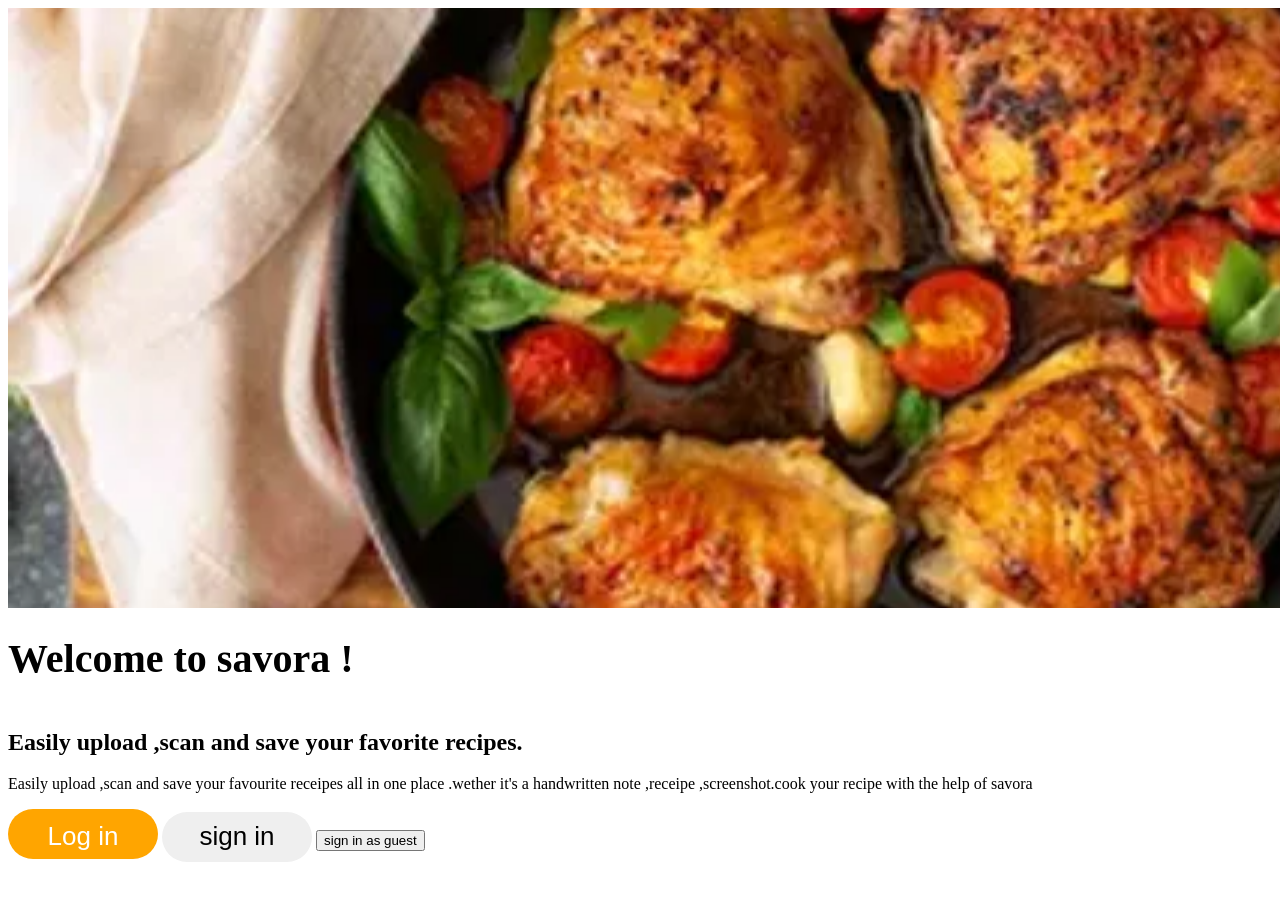
<file: index.html>
<!DOCTYPE html>
<html lang="en">
<head>
    <style>
        .front-page{
            display:block;
            width: 500px;
            border-radius:85px;
            
        }
        .heading{
            display:inline-block;
            font-size:40px;
            font-weight:bold;
            
            
            

        }
        .log-in{
            background-color:orange;
            font-size:26px;
            color:white;
            border:none;
            border-radius:25px;
            cursor:pointer;
            height: 50px;
            width: 150px;
            transition:background color 1s color 1s;
            padding:12px 36px;
        }
        .log-in:hover{
            background-color:grey;
            opacity:0.5s;

        }
        
        .back-image{
            background-image:url("image.png") ;
            width:1500px;
            height:600px;
            background-repeat: no-repeat;
            background-size:cover;
            background-position: center;
            text-align:center;
        }
        .sign-in{
            font-size:26px;
            border:none;
            border-radius: 25px;
            color:rgb(rgb(20, 11, 11), green, blue);
            background-color:rgb(rgb(174, 0, 255), green, blue);
            
            cursor:pointer;
            height:50px;
            width:150px;
            transition:background-color 1s;


        }
        sign-in:hover{
            opacity:0.1s;
            background-color: white;
        }
    </style>
    <title>Savora</title>
</head>
<body>
    <div class="back-image">
     <!-- <img class="front-page"  src="./image.png" alt="loading">  -->
    </div>
    <h1 class="heading">Welcome to savora !</h1>
    <h2>Easily upload ,scan and save your favorite recipes.</h2>
    <P>Easily upload ,scan and save your favourite receipes all in one place .wether it's a handwritten note ,receipe ,screenshot.cook your recipe with the help of savora </P>
    
    <button class="log-in">
        Log in
    </button>
    <button class="sign-in">
        sign in
    </button>
    <button>
        sign in as guest
    </button>
    
</body>
</html>
</file>
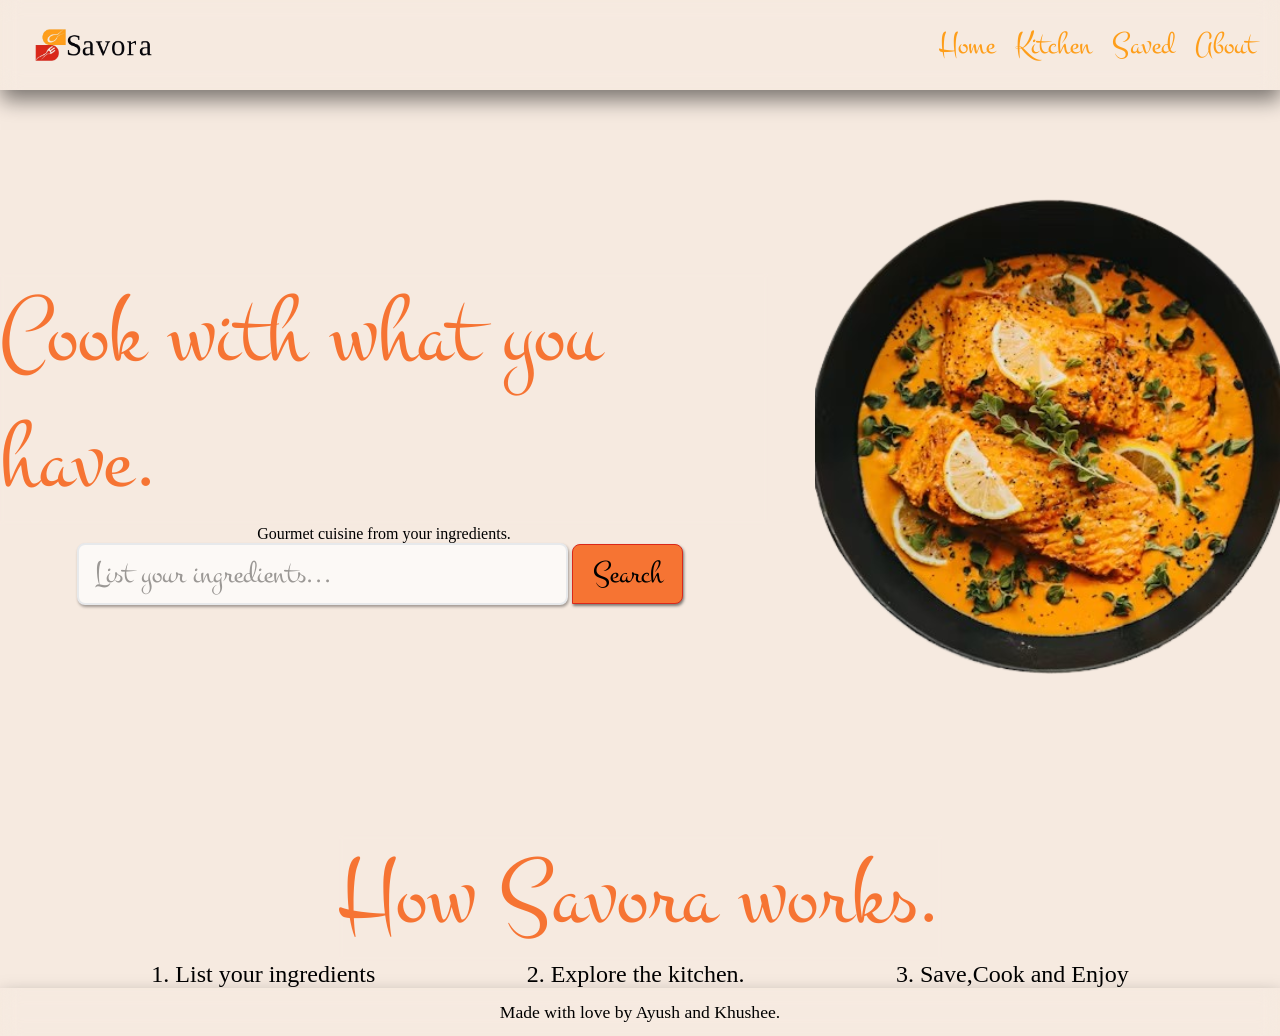
<file: LandingPage.html>
<!DOCTYPE html>
<html lang="en">
<head>
    <meta charset="UTF-8">
    <meta name="viewport" content="width=device-width, initial-scale=1.0">
    <title>Landing Page</title>
    <!-- getting the font -->
    <link rel="preconnect" href="https://fonts.googleapis.com">
    <link rel="preconnect" href="https://fonts.gstatic.com" crossorigin>
    <link href="https://fonts.googleapis.com/css2?family=Montez&display=swap" rel="stylesheet">

    <link rel="stylesheet" href="landing.css">
</head>
<body>

    <div class="video-background">
        <video autoplay muted loop id="backVideo">
            <source src="Pulbic/Videos/Restaurant_Ad_Video (online-video-cutter.com).mp4">
            <source src="Pulbic/Videos/fixed.mp4">
        </video>
    </div>

    <header>
        <img src="Pulbic/transparent-image-removebg-preview.png" alt="Logo" class="logo">
        <nav>
            <ul class="nav_list">
                <li><a href="#">Home</a></li>
                <li><a href="#">Kitchen</a></li>
                <li><a href="#">Saved</a></li>
                <li><a href="#">About</a></li>
            </ul>
        </nav>
    </header>
    <main class="main-landing">
        <section class="primary_section" style="grid-area: section-1;">
            <h1 class="section_heading">Cook with what you have.</h1>
            <p>Gourmet cuisine from your ingredients.</p>
            <div>
                <input type="search" id="recipe-search" placeholder="List your ingredients..." name="savora_search">
                <button class="search-button">Search</button>
            </div>
        </section>

        <aside class="right-aside" style="grid-area: aside-img;">
                <img src="Pulbic/download.png" alt="Food">
        </aside>

        <section class="secondary_section" style="grid-area: section-2;">
            <h1 class="section_heading">How Savora works.</h1>
            <div class="info">
                <!-- <ul class="info"> -->
                    <li>1. List your ingredients</li>
                    <li>2. Explore the kitchen.</li>
                    <li>3. Save,Cook and Enjoy</li>
                <!-- </ul> -->
            </div>
        </section>
    </main>
    <footer class="landing-footer">
        Made with love by Ayush and Khushee.
    </footer>
</body>
</html>
</file>
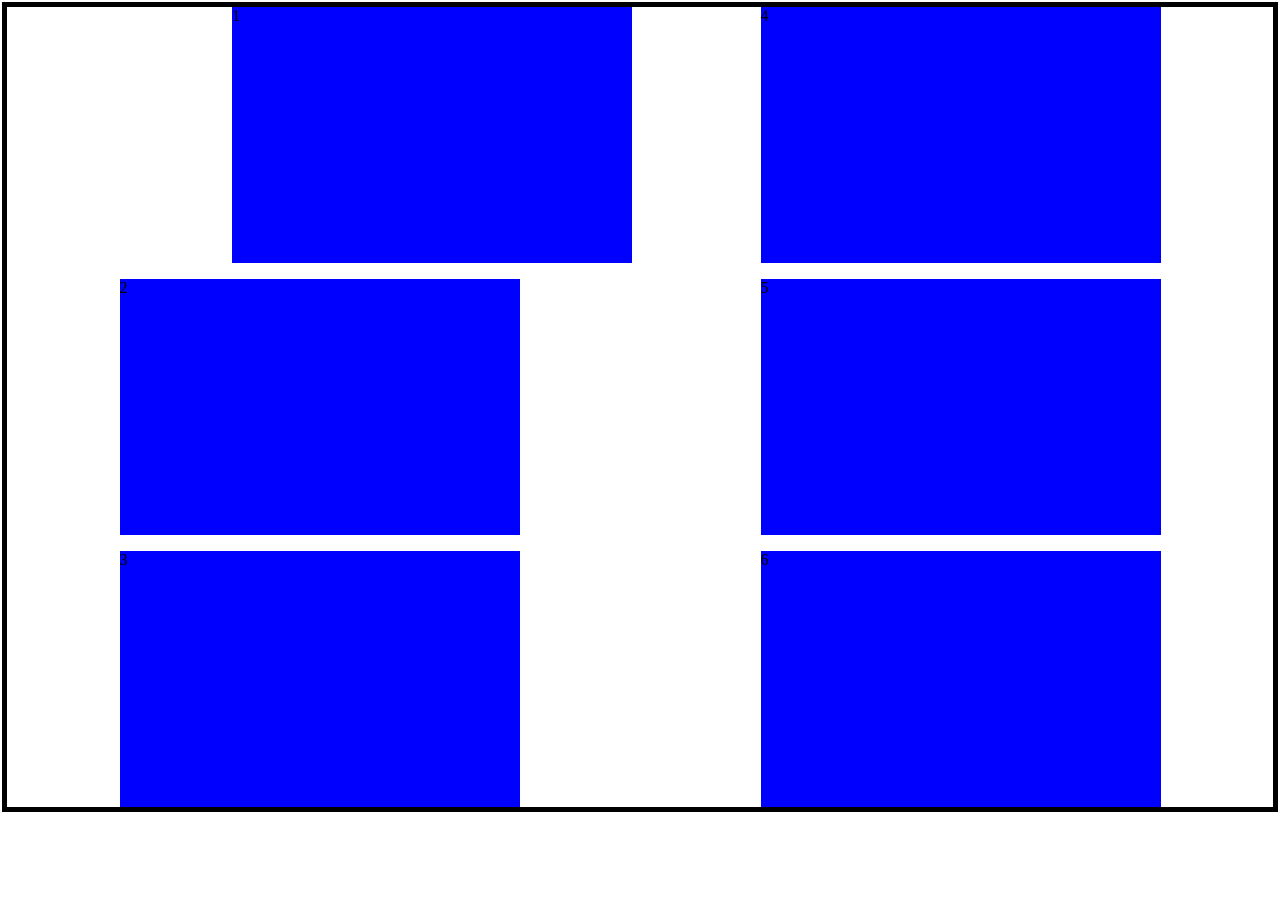
<file: resources/flex.html>
<!DOCTYPE html>
<html lang="en">
<head>
    <meta charset="UTF-8">
    <meta name="viewport" content="width=device-width, initial-scale=1.0">
    <title>Document</title>
    <link rel="stylesheet" href="flex.css">
</head>
<body>
    <div class="container">
        <div class="items" id="box-1">1</div>
        <div class="items">2</div>
        <div class="items">3</div>
        <div class="items">4</div>
        <div class="items">5</div>
        <div class="items">6</div>
    </div> 
</body>
</html>
</file>
<file: landing.css>
*{
    box-sizing: border-box;
    padding: 0;
    margin: 0;
}

/* all li and anchor will have this property so.. ( for consistent themeing ) */
/* can go specific too with .nav-list li a*/

body{
    /* background-image: ;
    background-repeat: no-repeat;
    background-size: cover; */
    min-height: 100dvh;
    background-color: rgb(246, 234, 224);
    display: flex;
    flex-direction: column;
}

.video-background{
    position: fixed;
    right: 0;
    bottom: 0;
    min-width: 100%;
    min-height: 100%;
    z-index: -2;
}

.video-background video{
    min-height: 100%;
    min-width: 100%;
    width: auto;
    height: auto;
    object-fit: cover;
}

header {
    display: flex;
    justify-content: space-between; /*justifies them.. with space.*/
    align-items: center; /*height wise center*/
    padding: 1rem;
    position: sticky;
    top: 0;
    width: 100%;
    background: transparent;
    box-shadow: 1px 10px 20px rgba(0,0,0,0.5);
    backdrop-filter: blur(10px);
    z-index: 100; /*to ensure it stays at top of all the elements*/
}

/*sort of meaningless but let's see.*/
/*If I add a button inside header then it's meaningless. as then once again it will be space-between*/
nav{
    display: flex;
    align-items: center;
    justify-content: flex-end; /*always to the end */
    /* flex-direction: row-end; */
    width: 100%;
    gap: 1.5rem;
    max-width: 1600px;
}

.nav_list li, .nav_list a {
    font-family: "Montez" , cursive;
    font-size: 2rem;
    text-decoration: none; /* removing underline */
}

.nav_list li{
    display: inline-block;
    list-style: none;
    padding: 0.5rem;
}

.nav_list a{
    transition: all 0.3 ease 0s;
    color: #fe9e1a;
}

.nav_list a:hover{
    color: #da281a;
}

.logo {
    cursor: pointer;
    height: 1.95rem;
    margin: 0 1rem;
}

.main-landing{
    display: grid;
    grid-template-columns: 30% 30% 40%;
    grid-auto-rows: auto;
    row-gap: 3rem;
    grid-template-areas:
    "section-1 section-1 aside-img"
    "section-2 section-2 section-2" ;
}

#recipe-search{
    width: 80%;
    padding: 0.5rem 1rem;
    opacity: 0.7; 
    border: 2px solid #e2e8f0;
    border-radius: 0.5rem;
    font-size: 2rem;
    transition: all 0.2s ease;
    background-color: white;
    box-shadow: 1px 2px 3px rgba(0, 0, 0, 0.5);
    font-family: "Montez" , cursive;
}

/*didn't know.. just found*/
#recipe-search:focus{
    outline: none;
    border-color: #f67433;
    box-shadow: 0 0 0 3px rgba(102 , 126 , 234, 0.1);
}

#recipe-search:hover{
    border-color: #f67433;
}

.search-button{
    padding: 0.5rem 1rem;
    border: 1px solid #da281a;
    border-radius: 0.5rem 0.5rem 0.5rem 0px;
    background-color: #f67433;
    backdrop-filter: blur(2px);
    margin-left: auto;
    width: 18%;
    font-size: 2rem;
    transition: all ease 0.2 ease;
    box-shadow: 1px 2px 3px rgba(0, 0, 0, 0.5);
    font-family: "Montez" , cursive;
}

@media(max-width: 56em){
    .primary_section div{
        display: flex;
        flex-direction: column;
        align-items: center;
        justify-content: center;
    }

    .search-button{
        margin: 0;
        margin-top: 0.5rem;
        width: 80%;
        font-size: 1.5rem;
    }

    #recipe-search{
        font-size: 1.5rem;
    }
}

.search-button:hover{
    transform: translateY(-0.8px);
}

.primary_section div{
    width: 80%;
}

.right-aside{
    display: flex;
    justify-content: flex-end;
}
.section_heading{
    font-family: "Montez", cursive;
    font-size: 6rem;
    font-weight: 200;
    color: #f67433;
    /* color: white; */
    backdrop-filter: blur(2px);
    /* -webkit-text-stroke: 0.2px black;
    -moz-text-stroke-width: 0.2px;
    -moz-text-stroke-color: black; */
}

section{
    display: flex;
    flex-direction: column;
    align-items: center;
    justify-content: center;
}

.info{
    width: 100%;
    display: flex;
    list-style: none;
    font-size: 1.5rem;
    justify-content: space-evenly;
}

.landing-footer{
    margin-top: auto;
    display: flex;
    justify-content: center;
    align-items: center;
    font-size: 1.1rem;
    background: transparent;
    height: 3rem;
    box-shadow: 1px 10px 20px rgba(0,0,0,0.5);
    backdrop-filter: blur(10px);
    z-index: 100;
}
</file>
<file: resources/flex.css>
*{
    margin: 0;
    padding: 0;
}

.container{
    height: 800px;
    margin: 2px;
    border: 5px solid black;
    display: flex; /* has two axis main axis and cross axis */
    /*default is main axis*/
    /* both of the below has flex-end , flex-start , space-between , space-evenly , space-around  as possible values*/
    justify-content: space-evenly; /*works on main-axis by default*/
    align-items: center; /*works on cross axis by default --- thus works relative to height*/
    /*changes the direction of main-axis , thus related properties changes*/
    flex-direction: column; /*has values as row-reverse , column-reverse etc. row is default.*/
    gap: 1em;
    flex-wrap: wrap; /*wrap , nowrap or wrap-reverse*/

    /*when there is wrapping then there becomes multiple main axis and cross axis*/
    /*then we need align-content , justify-content*/

    /*when there are multiple rows/columns gap can be split into column-gap and row-gap*/
}

#box-1{
    /*isolating one element from the normal flow */
    align-self: flex-end; /* as it's align it works on the cross axis*/
    /* sadly main axis one doesn't work */
    /* to achieve that we use the margin: auto; property*/
}

.items{
    flex-grow: 1; /*enables growing when space available is more than specified size */
    flex-shrink: 1; /* enables shrinking when size is less the specified size */
    /*both can be combined with wrap as well -- if less space availabe than size then wrap it till the last element then shrink it.*/
    background-color: blue;
    width: 400px;
    height: 200px;
}
</file>
